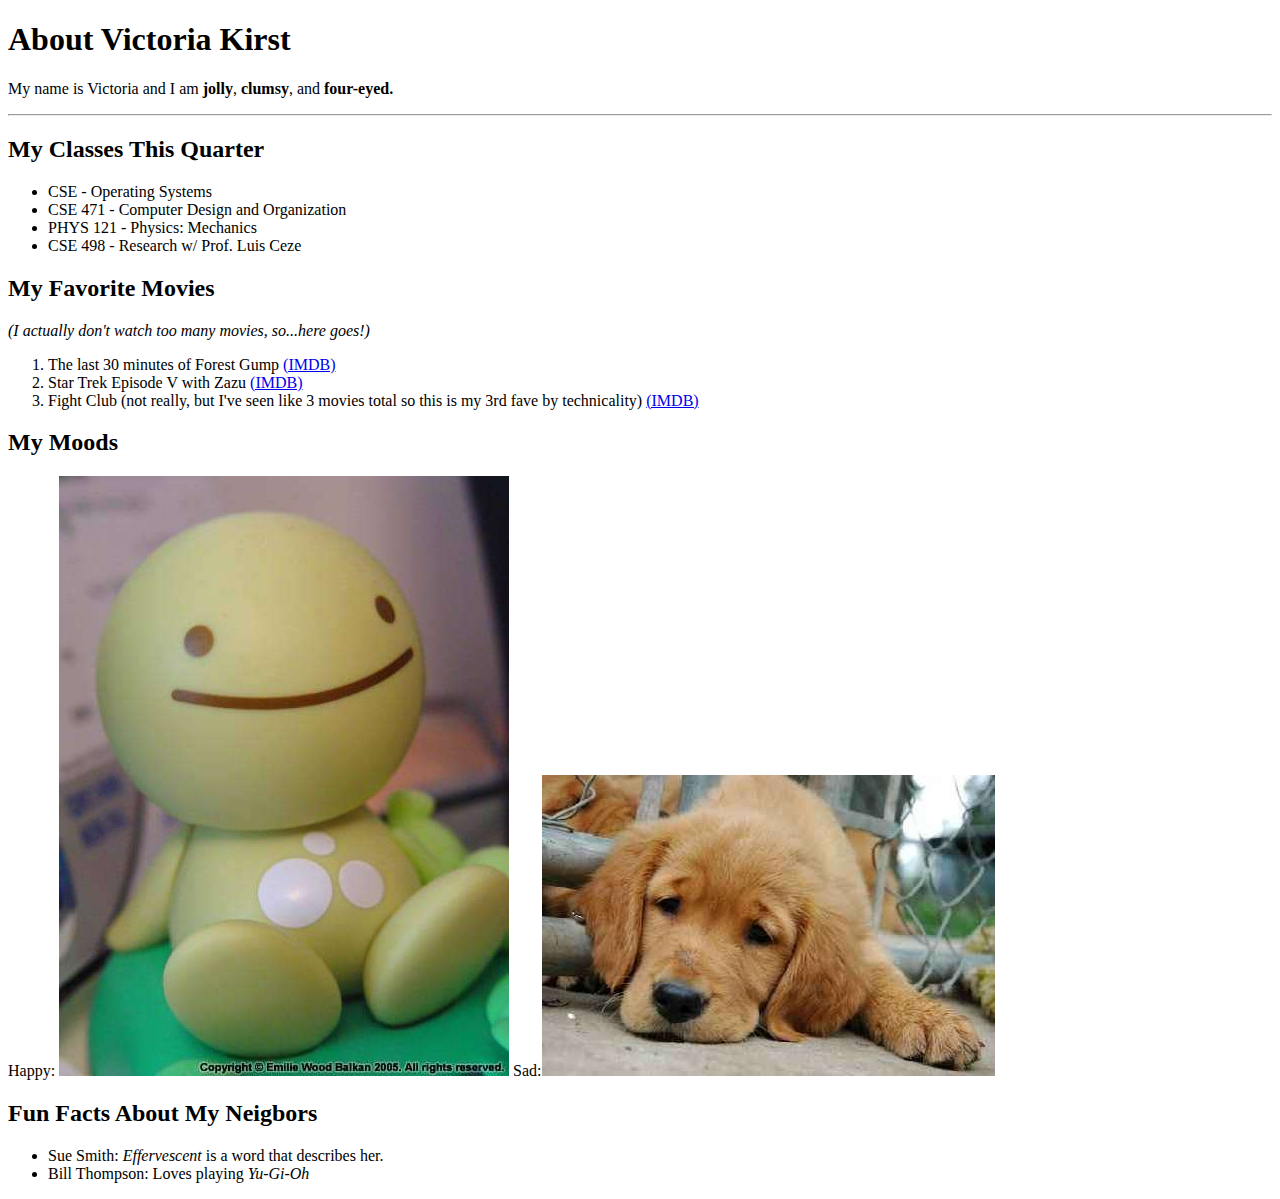
<file: assignments/task-2/part-1/index.html>
<!DOCTYPE html>
<html lang="en">
  <head>
    <meta charset="UTF-8" />
    <meta http-equiv="X-UA-Compatible" content="IE=edge" />
    <meta name="viewport" content="width=device-width, initial-scale=1.0" />
    <title>Document</title>
  </head>
  <body>
    <h1>About Victoria Kirst</h1>
    <p>
      My name is Victoria and I am <b>jolly</b>, <b>clumsy</b>, and
      <b>four-eyed.</b>
      <hr>
      
      <h2>My Classes This Quarter</h2>
      <ul>
        <li>CSE - Operating Systems</li>
        <li>CSE 471 - Computer Design and Organization</li>
        <li>PHYS 121 - Physics: Mechanics</li>
        <li>CSE 498 - Research w/ Prof. Luis Ceze</li>
      </ul>

      <h2>My Favorite Movies</h2>
      <p><em>(I actually don't watch too many movies, so...here goes!)</em></p>
      <ol>
        <li>The last 30 minutes of Forest Gump <a href="#">(IMDB)</a></li>
        <li>Star Trek Episode V with Zazu <a href="#">(IMDB)</a></li>
        <li>Fight Club (not really, but I've seen like 3 movies total so this is my 3rd fave by technicality) <a href="#">(IMDB)</a></li>
      </ol>
      <h2>My Moods</h2>
      <p>Happy: <img src="images/doll-image.jpg" alt="Doll Image"> Sad:<img src="images/dog-image.jpg" alt="Dog Image"></p>
     
      <h2>Fun Facts About My Neigbors</h2>
      <ul>
        <li>Sue Smith: <em>Effervescent</em> is a word that describes her.</li>
        <li>Bill Thompson: Loves playing <em>Yu-Gi-Oh</em></li>
      </ul>

    </p>
  </body>
</html>
</file>
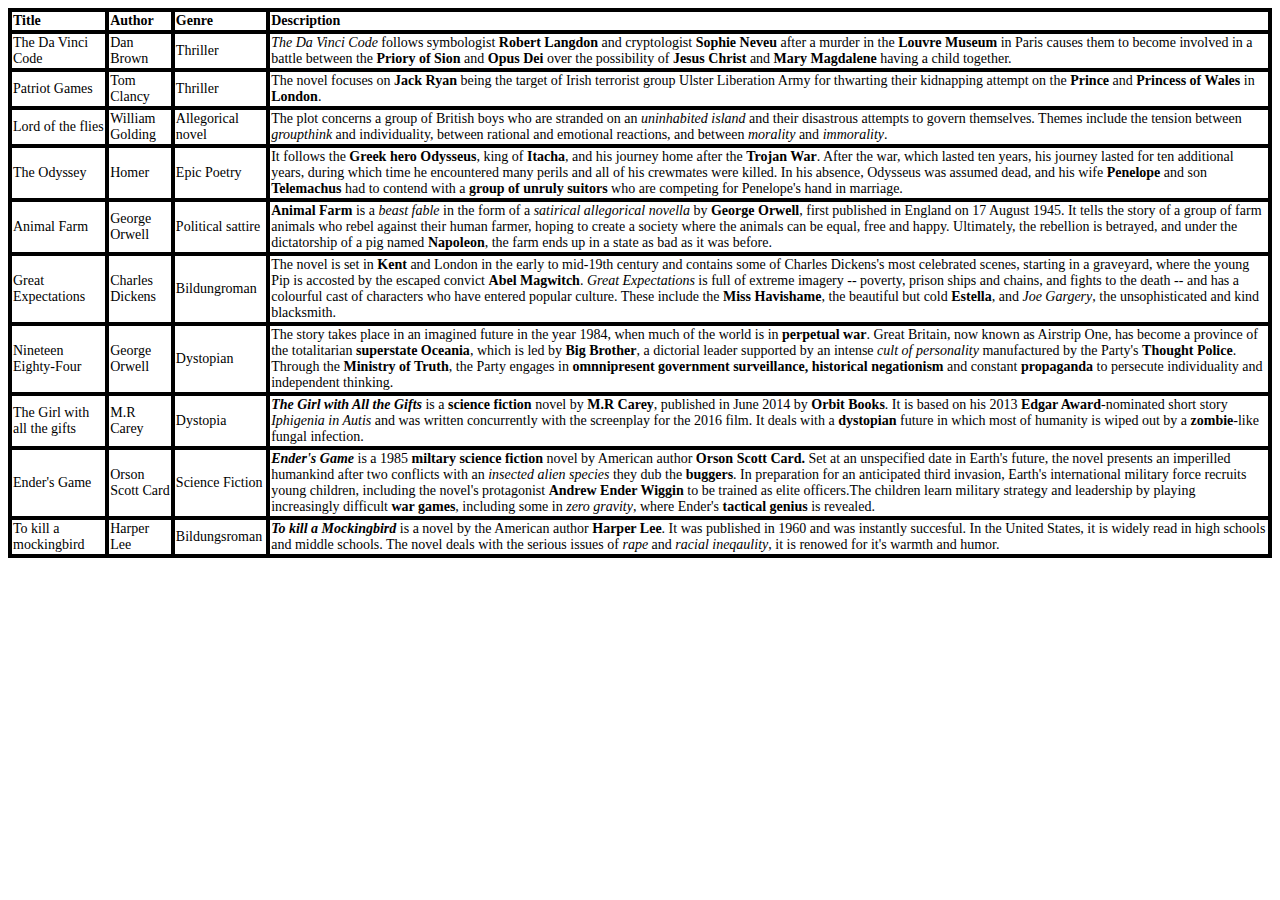
<file: assignments/task-2/part-2/index.html>
<!DOCTYPE html>
<html lang="en">
  <head>
    <meta charset="UTF-8" />
    <meta http-equiv="X-UA-Compatible" content="IE=edge" />
    <meta name="viewport" content="width=device-width, initial-scale=1.0" />
    <title>Tables</title>
  </head>
  <body>
    <table>
      <tr>
        <th>Title</th>
        <th>Author</th>
        <th>Genre</th>
        <th>Description</th>
      </tr>

      <tr>
        <td>The Da Vinci Code</td>
        <td>Dan Brown</td>
        <td>Thriller</td>
        <td>
          <em>The Da Vinci Code</em> follows symbologist
          <b>Robert Langdon</b> and cryptologist <b>Sophie Neveu</b> after a
          murder in the <b>Louvre Museum</b> in Paris causes them to become
          involved in a battle between the <b>Priory of Sion</b> and
          <b>Opus Dei</b> over the possibility of <b>Jesus Christ</b> and
          <b>Mary Magdalene</b> having a child together.
        </td>
      </tr>

      <tr>
        <td>Patriot Games</td>
        <td>Tom Clancy</td>
        <td>Thriller</td>
        <td>
          The novel focuses on <b>Jack Ryan</b> being the target of Irish
          terrorist group Ulster Liberation Army for thwarting their kidnapping
          attempt on the <b>Prince</b> and <b>Princess of Wales</b> in
          <b>London</b>.
        </td>
      </tr>

      <tr>
        <td>Lord of the flies</td>
        <td>William Golding</td>
        <td>Allegorical novel</td>
        <td>
          The plot concerns a group of British boys who are stranded on an
          <em>uninhabited island</em> and their disastrous attempts to govern
          themselves. Themes include the tension between <em>groupthink</em> and
          individuality, between rational and emotional reactions, and between
          <em>morality</em> and <em>immorality</em>.
        </td>
      </tr>

      <tr>
        <td>The Odyssey</td>
        <td>Homer</td>
        <td>Epic Poetry</td>
        <td>
          It follows the <b>Greek hero Odysseus</b>, king of <b>Itacha</b>, and
          his journey home after the <b>Trojan War</b>. After the war, which
          lasted ten years, his journey lasted for ten additional years, during
          which time he encountered many perils and all of his crewmates were
          killed. In his absence, Odysseus was assumed dead, and his wife
          <b>Penelope</b> and son <b>Telemachus</b> had to contend with a
          <b>group of unruly suitors</b> who are competing for Penelope's hand
          in marriage.
        </td>
      </tr>

      <tr>
        <td>Animal Farm</td>
        <td>George Orwell</td>
        <td>Political sattire</td>
        <td>
          <b>Animal Farm</b> is a <em>beast fable</em> in the form of a
          <em>satirical allegorical novella</em> by <b>George Orwell</b>, first
          published in England on 17 August 1945. It tells the story of a group
          of farm animals who rebel against their human farmer, hoping to create
          a society where the animals can be equal, free and happy. Ultimately,
          the rebellion is betrayed, and under the dictatorship of a pig named
          <b>Napoleon</b>, the farm ends up in a state as bad as it was before.
        </td>
      </tr>

      <tr>
        <td>Great Expectations</td>
        <td>Charles Dickens</td>
        <td>Bildungroman</td>
        <td>
          The novel is set in <b>Kent</b> and London in the early to mid-19th
          century and contains some of Charles Dickens's most celebrated scenes,
          starting in a graveyard, where the young Pip is accosted by the
          escaped convict <b>Abel Magwitch</b>. <em>Great Expectations</em> is
          full of extreme imagery -- poverty, prison ships and chains, and
          fights to the death -- and has a colourful cast of characters who have
          entered popular culture. These include the <b>Miss Havishame</b>, the
          beautiful but cold <b>Estella</b>, and <em>Joe Gargery</em>, the
          unsophisticated and kind blacksmith.
        </td>
      </tr>

      <tr>
        <td>Nineteen Eighty-Four</td>
        <td>George Orwell</td>
        <td>Dystopian</td>
        <td>
          The story takes place in an imagined future in the year 1984, when
          much of the world is in <b>perpetual war</b>. Great Britain, now known
          as Airstrip One, has become a province of the totalitarian
          <b>superstate Oceania</b>, which is led by <b>Big Brother</b>, a
          dictorial leader supported by an intense
          <em>cult of personality</em> manufactured by the Party's
          <b>Thought Police</b>. Through the <b>Ministry of Truth</b>, the Party
          engages in
          <b>omnnipresent government surveillance, historical negationism</b>
          and constant <b>propaganda</b> to persecute individuality and
          independent thinking.
        </td>
      </tr>

      <tr>
        <td>The Girl with all the gifts</td>
        <td>M.R Carey</td>
        <td>Dystopia</td>
        <td>
          <b><em>The Girl with All the Gifts</em></b> is a
          <b>science fiction</b> novel by <b>M.R Carey</b>, published in June
          2014 by <b>Orbit Books</b>. It is based on his 2013
          <b>Edgar Award</b>-nominated short story
          <em>Iphigenia in Autis</em> and was written concurrently with the
          screenplay for the 2016 film. It deals with a <b>dystopian</b> future
          in which most of humanity is wiped out by a <b>zombie</b>-like fungal
          infection.
        </td>
      </tr>

      <tr>
        <td>Ender's Game</td>
        <td>Orson Scott Card</td>
        <td>Science Fiction</td>
        <td>
          <b><em>Ender's Game</em></b> is a 1985
          <b>miltary science fiction</b> novel by American author
          <b>Orson Scott Card.</b> Set at an unspecified date in Earth's future,
          the novel presents an imperilled humankind after two conflicts with an
          <em>insected alien species</em> they dub the <b>buggers</b>. In
          preparation for an anticipated third invasion, Earth's international
          military force recruits young children, including the novel's
          protagonist <b>Andrew Ender Wiggin</b> to be trained as elite
          officers.The children learn military strategy and leadership by
          playing increasingly difficult <b>war games</b>, including some in
          <em>zero gravity</em>, where Ender's <b>tactical genius</b> is
          revealed.
        </td>
      </tr>

      <tr>
        <td>To kill a mockingbird</td>
        <td>Harper Lee</td>
        <td>Bildungsroman</td>
        <td>
          <b><em>To kill a Mockingbird</em></b> is a novel by the American
          author <b>Harper Lee</b>. It was published in 1960 and was instantly
          succesful. In the United States, it is widely read in high schools and
          middle schools. The novel deals with the serious issues of
          <em>rape</em> and <em>racial ineqaulity</em>, it is renowed for it's
          warmth and humor.
        </td>
      </tr>
    </table>

    <style>
      body {
        font-size: 14px;
      }

      table,
      th,
      tr,
      td {
        border: 4px solid black;
        border-collapse: collapse;
      }

      th {
        text-align: start;
      }
    </style>
  </body>
</html>
</file>
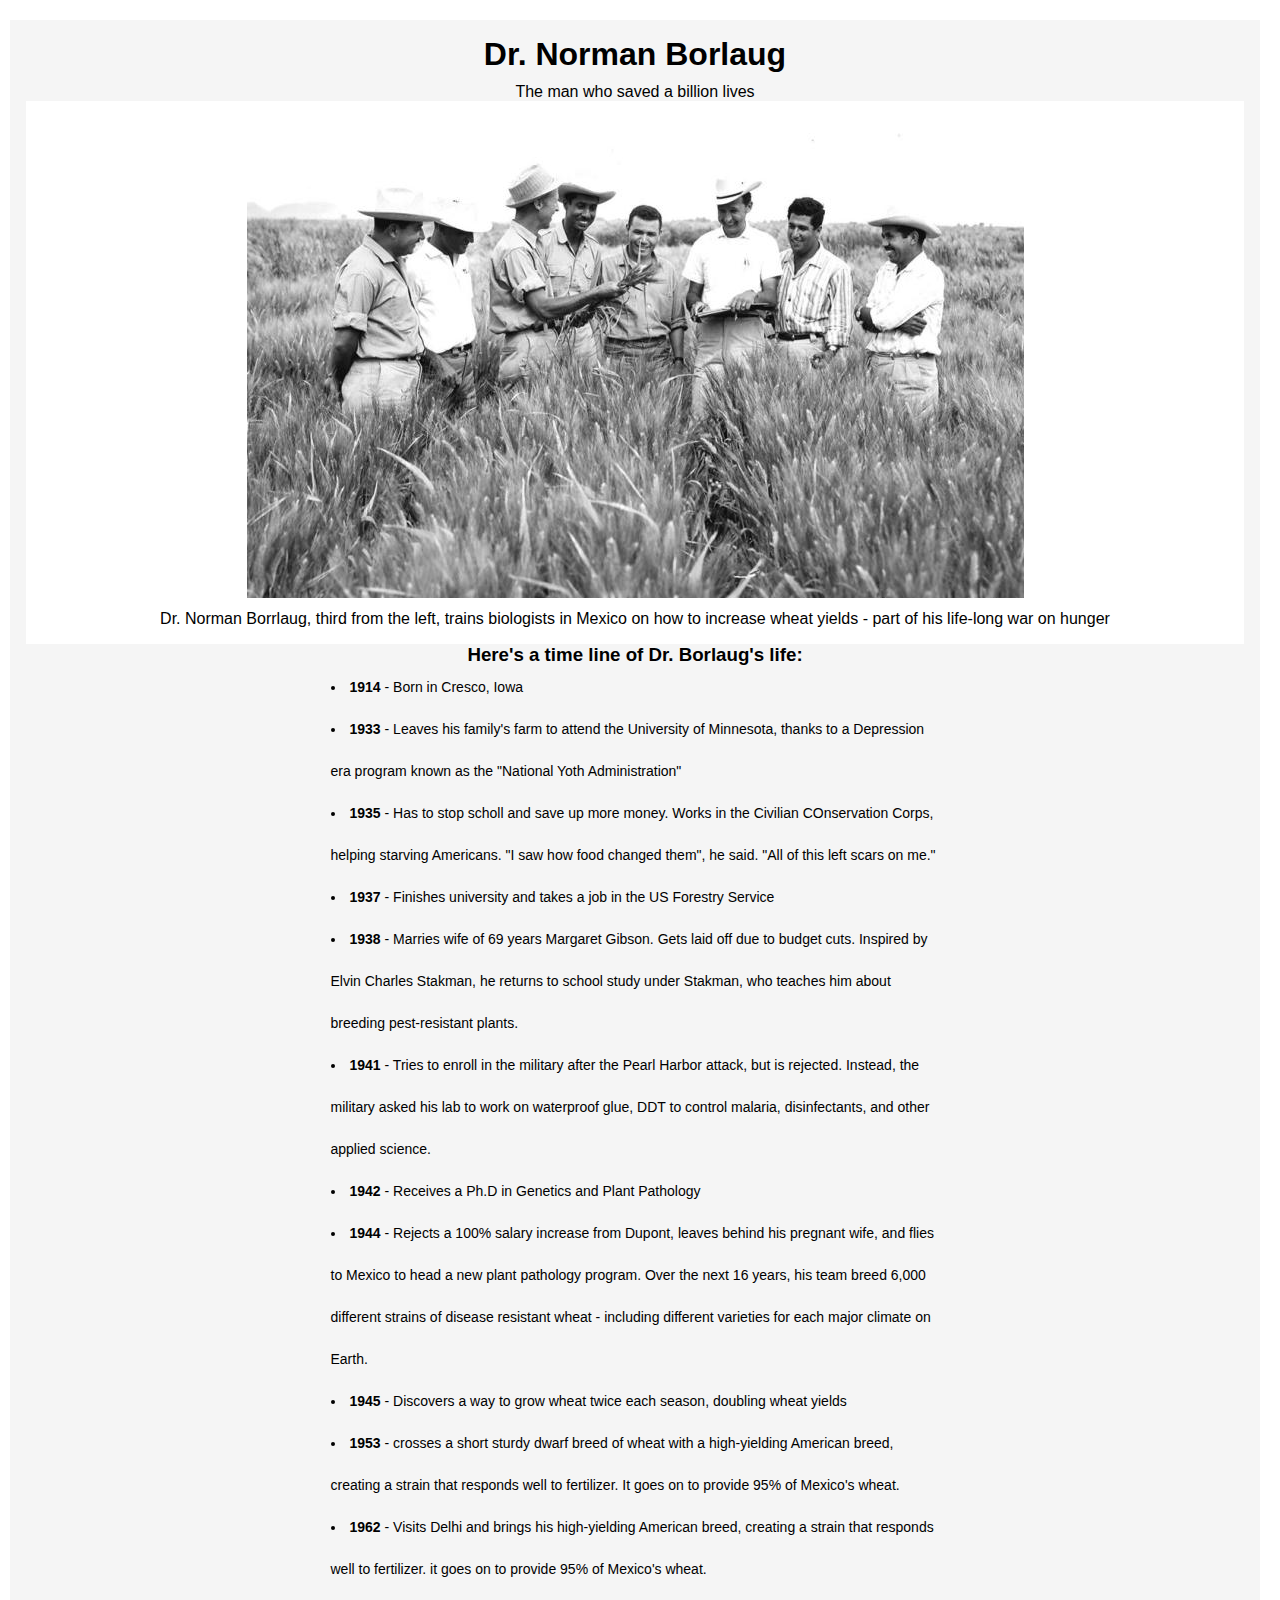
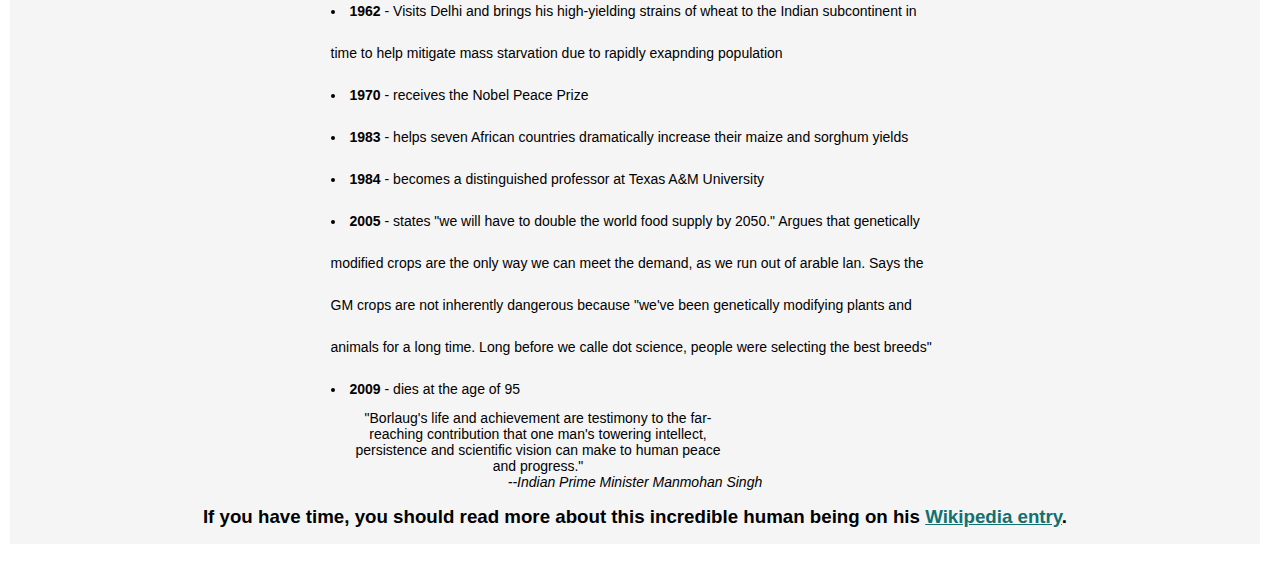
<file: assignments/task-2/part-3/index.html>
<!DOCTYPE html>
<html lang="en">
  <head>
    <meta charset="UTF-8" />
    <meta http-equiv="X-UA-Compatible" content="IE=edge" />
    <meta name="viewport" content="width=device-width, initial-scale=1.0" />
    <title>Genesys Third Task</title>
    <link rel="stylesheet" href="css/styles.css" />
  </head>
  <body>
    <main class="main">
      <div class="header-section">
        <h1 id="header-section-name">Dr. Norman Borlaug</h1>
        <p>The man who saved a billion lives</p>
      </div>
      <div class="image-section">
        <figure>
          <img
            class="image-section-image"
            src="images/image-file.jpg"
            alt="Dr. Norman Borlang in Mexico, alongside biologists"
          />
          <figcaption>
            Dr. Norman Borrlaug, third from the left, trains biologists in
            Mexico on how to increase wheat yields - part of his life-long war
            on hunger
          </figcaption>
        </figure>
      </div>

      <div class="life-details-section">
        <h3>Here's a time line of Dr. Borlaug's life:</h3>
        <ul>
          <li><b>1914</b> - Born in Cresco, Iowa</li>
          <li>
            <b>1933</b> - Leaves his family's farm to attend the University of
            Minnesota, thanks to a Depression era program known as the "National
            Yoth Administration"
          </li>
          <li>
            <b>1935</b> - Has to stop scholl and save up more money. Works in
            the Civilian COnservation Corps, helping starving Americans. "I saw
            how food changed them", he said. "All of this left scars on me."
          </li>
          <li>
            <b>1937</b> - Finishes university and takes a job in the US Forestry
            Service
          </li>
          <li>
            <b>1938</b> - Marries wife of 69 years Margaret Gibson. Gets laid
            off due to budget cuts. Inspired by Elvin Charles Stakman, he
            returns to school study under Stakman, who teaches him about
            breeding pest-resistant plants.
          </li>
          <li>
            <b>1941</b> - Tries to enroll in the military after the Pearl Harbor
            attack, but is rejected. Instead, the military asked his lab to work
            on waterproof glue, DDT to control malaria, disinfectants, and other
            applied science.
          </li>
          <li><b>1942</b> - Receives a Ph.D in Genetics and Plant Pathology</li>
          <li>
            <b>1944</b> - Rejects a 100% salary increase from Dupont, leaves
            behind his pregnant wife, and flies to Mexico to head a new plant
            pathology program. Over the next 16 years, his team breed 6,000
            different strains of disease resistant wheat - including different
            varieties for each major climate on Earth.
          </li>
          <li>
            <b>1945</b> - Discovers a way to grow wheat twice each season,
            doubling wheat yields
          </li>
          <li>
            <b>1953</b> - crosses a short sturdy dwarf breed of wheat with a
            high-yielding American breed, creating a strain that responds well
            to fertilizer. It goes on to provide 95% of Mexico's wheat.
          </li>
          <li>
            <b>1962</b> - Visits Delhi and brings his high-yielding American
            breed, creating a strain that responds well to fertilizer. it goes
            on to provide 95% of Mexico's wheat.
          </li>
          <li>
            <b>1962</b> - Visits Delhi and brings his high-yielding strains of
            wheat to the Indian subcontinent in time to help mitigate mass
            starvation due to rapidly exapnding population
          </li>
          <li><b>1970</b> - receives the Nobel Peace Prize</li>
          <li>
            <b>1983</b> - helps seven African countries dramatically increase
            their maize and sorghum yields
          </li>
          <li>
            <b>1984</b> - becomes a distinguished professor at Texas A&M
            University
          </li>
          <li>
            <b>2005</b> - states "we will have to double the world food supply
            by 2050." Argues that genetically modified crops are the only way we
            can meet the demand, as we run out of arable lan. Says the GM crops
            are not inherently dangerous because "we've been genetically
            modifying plants and animals for a long time. Long before we calle
            dot science, people were selecting the best breeds"
          </li>
          <li><b>2009</b> - dies at the age of 95</li>
        </ul>
      </div>

      <div class="comment-section">
        <blockquote>
          <p class="comment-section-text">
            "Borlaug's life and achievement are testimony to the far-reaching
            contribution that one man's towering intellect, persistence and
            scientific vision can make to human peace and progress."
          </p>

          <figcaption class="comment-section-title">
            <cite> --Indian Prime Minister Manmohan Singh </cite>
          </figcaption>
        </blockquote>
      </div>

      <div class="bottom-section">
        <h3 class="bottom-section-header">
          If you have time, you should read more about this incredible human
          being on his
          <a
            class="bottom-section-link"
            href="https://en.wikipedia.org/wiki/Norman_Borlaug"
            >Wikipedia entry</a
          >.
        </h3>
      </div>
    </main>
  </body>
</html>
</file>
<file: assignments/task-2/part-3/css/styles.css>
* {
  margin: 0;
  padding: 0;
  box-sizing: border-box;
}

body {
  font-family: "Segoe UI", Tahoma, Geneva, Verdana, sans-serif;
  padding-left: 10px;
  padding-right: 20px;
  padding-top: 20px;
  padding-bottom: 20px;
  background-color: white;
}

.main {
  padding: 1rem;
  text-align: center;
  background-color: whitesmoke;
}

#header-section-name {
  margin-bottom: 10px;
}

.image-section-image {
  margin: 0.5rem;
}

.image-section {
  padding: 1rem;
  background-color: white;
}

.life-details-section {
  width: 50%;
  margin: auto;
}

ul li {
  text-align: start;
  line-height: 3;
  font-size: 14px;
}

ul {
  list-style-position: inside;
}

a {
  color: rgb(18, 112, 112);
}

.comment-section {
  font-size: 14px;
}

.comment-section-text {
  margin-left: 20rem;
  width: 30vw;
}

.bottom-section {
  padding-top: 1rem;
}
</file>
